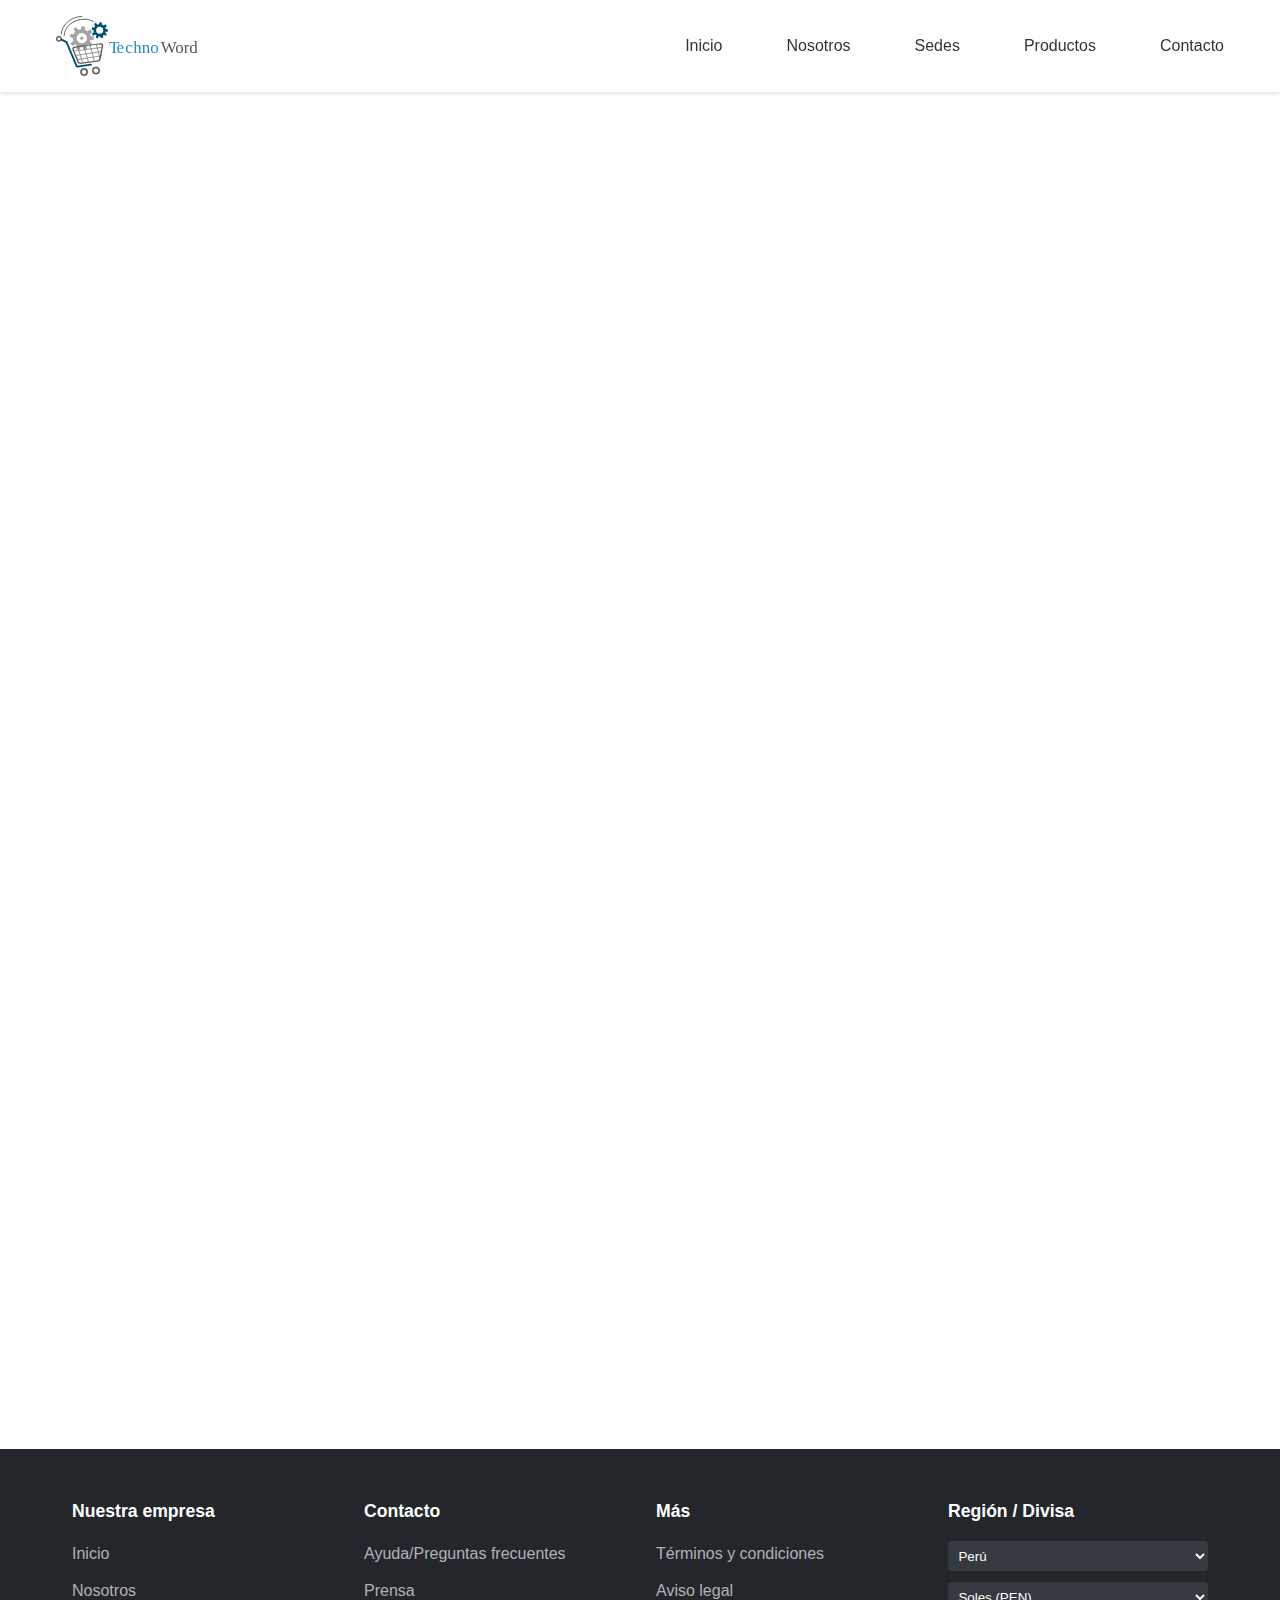
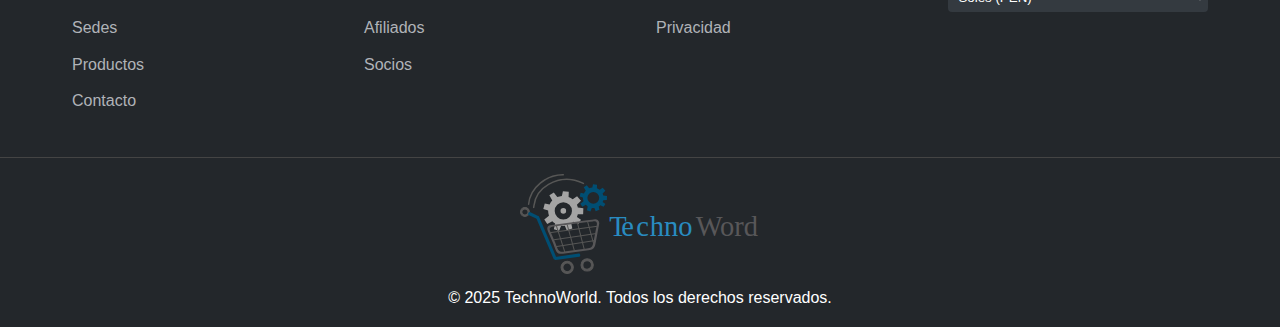
<file: index.html>
<!DOCTYPE html>
<html lang="es">
<head>
    <meta charset="UTF-8">
    <meta name="viewport" content="width=device-width, initial-scale=1.0">
    <title>TechnoWorld - Tu mejor opción en tecnología</title>
    <link rel="icon" type="image/svg+xml" href="images/logo2.svg">
    <link rel="stylesheet" href="css/styles.css">
    <link rel="stylesheet" href="https://cdnjs.cloudflare.com/ajax/libs/font-awesome/6.0.0/css/all.min.css">
</head>
<body>
    <header class="header">
        <nav class="nav-container">
            <div class="logo">
                <img src="images/logo.svg" alt="TechnoWorld Logo">
            </div>
            <input type="checkbox" id="nav-toggle" class="nav-toggle" />
            <label for="nav-toggle" class="nav-toggle-label">
                <span></span>
                <span></span>
                <span></span>
            </label>
            <div class="nav-menu">
                <a href="index.html">Inicio</a>
                <a href="nosotros.html">Nosotros</a>
                <a href="sedes.html">Sedes</a>
                <a href="productos.html">Productos</a>
                <a href="contacto.html">Contacto</a>
            </div>
        </nav>
    </header>

    <main class="main-container">
        <section class="section">
            <div class="carousel anim-fadein">
                <img src="images/carousel1.jpg" alt="Productos tecnológicos">
            </div>
            
            <h1 class="section-title anim-fadein-delay">TechnoWorld – Tu mejor opción en tecnología y accesorios informáticos</h1>
            
            <p class="anim-fadein-delay2" style="text-align: center; max-width: 800px; margin: 0 auto;">
                En TechnoWorld nos especializamos en ofrecer los mejores productos informáticos del mercado, 
                brindando calidad, garantía y los precios más competitivos para empresas y hogares.
            </p>
        </section>

        <section class="section">
            <h2 class="section-title anim-fadein">Productos Destacados</h2>
            <div class="products-grid">
                <div class="product-card anim-zoomIn">
                    <div class="product-img-hover">
                    <div class="discount-badge">-20%</div>
                        <img src="images/laptop.jpg" alt="Laptop" class="img-normal">
                        <img src="images/laptop-hover.jpg" alt="Laptop Hover" class="img-hover">
                    </div>
                    <div class="product-info">
                        <h3 class="product-title">Laptop Pro X1</h3>
                        <p>Potente laptop para profesionales</p>
                        <p class="product-price"><span class="old-price">S/. 3,999.00</span> <span class="final-price">S/. 3,199.20</span></p>
                    </div>
                </div>
                <div class="product-card anim-zoomIn anim-delay-1">
                    <div class="product-img-hover">
                        <img src="images/mouse.jpg" alt="Mouse" class="img-normal">
                        <img src="images/mouse-hover.jpg" alt="Mouse Hover" class="img-hover">
                    </div>
                    <div class="product-info">
                        <h3 class="product-title">Mouse Gaming RGB</h3>
                        <p>Mouse gaming de alta precisión</p>
                        <p class="product-price"><span class="final-price">S/. 199.00</span></p>
                    </div>
                </div>
                <div class="product-card anim-zoomIn anim-delay-2">
                    <div class="product-img-hover">
                    <div class="discount-badge">-10%</div>
                        <img src="images/keyboard.jpg" alt="Teclado" class="img-normal">
                        <img src="images/keyboard-hover.jpg" alt="Teclado Hover" class="img-hover">
                    </div>
                    <div class="product-info">
                        <h3 class="product-title">Teclado Mecánico</h3>
                        <p>Teclado mecánico RGB</p>
                        <p class="product-price"><span class="old-price">S/. 299.00</span> <span class="final-price">S/. 269.10</span></p>
                    </div>
                </div>
            </div>
        </section>
    </main>

    <footer class="footer-tw">
        <div class="footer-container">
            <div class="footer-col">
                <h4>Nuestra empresa</h4>
                <ul>
                    <li><a href="index.html">Inicio</a></li>
                    <li><a href="nosotros.html">Nosotros</a></li>
                    <li><a href="sedes.html">Sedes</a></li>
                    <li><a href="productos.html">Productos</a></li>
                    <li><a href="contacto.html">Contacto</a></li>
                </ul>
            </div>
            <div class="footer-col">
                <h4>Contacto</h4>
                <ul>
                    <li><a href="contacto.html">Ayuda/Preguntas frecuentes</a></li>
                    <li><a href="#">Prensa</a></li>
                    <li><a href="#">Afiliados</a></li>
                    <li><a href="#">Socios</a></li>
                </ul>
            </div>
            <div class="footer-col">
                <h4>Más</h4>
                <ul>
                    <li><a href="#">Términos y condiciones</a></li>
                    <li><a href="#">Aviso legal</a></li>
                    <li><a href="#">Privacidad</a></li>
                </ul>
            </div>
            <div class="footer-col region">
                <h4>Región / Divisa</h4>
                <select>
                    <option>Perú</option>
                    <option>Chile</option>
                    <option>Argentina</option>
                </select>
                <select>
                    <option>Soles (PEN)</option>
                    <option>Dólar (USD)</option>
                    <option>Euro (EUR)</option>
                </select>
            </div>
        </div>
        <div class="footer-bottom">
            <div class="footer-social">
                <a href="#"><img src="images/logo.svg" alt="TechnoWorld" style="height:100px;vertical-align:middle;"></a>
            </div>
            <p>© 2025 TechnoWorld. Todos los derechos reservados.</p>
        </div>
    </footer>
</body>
</html>
</file>
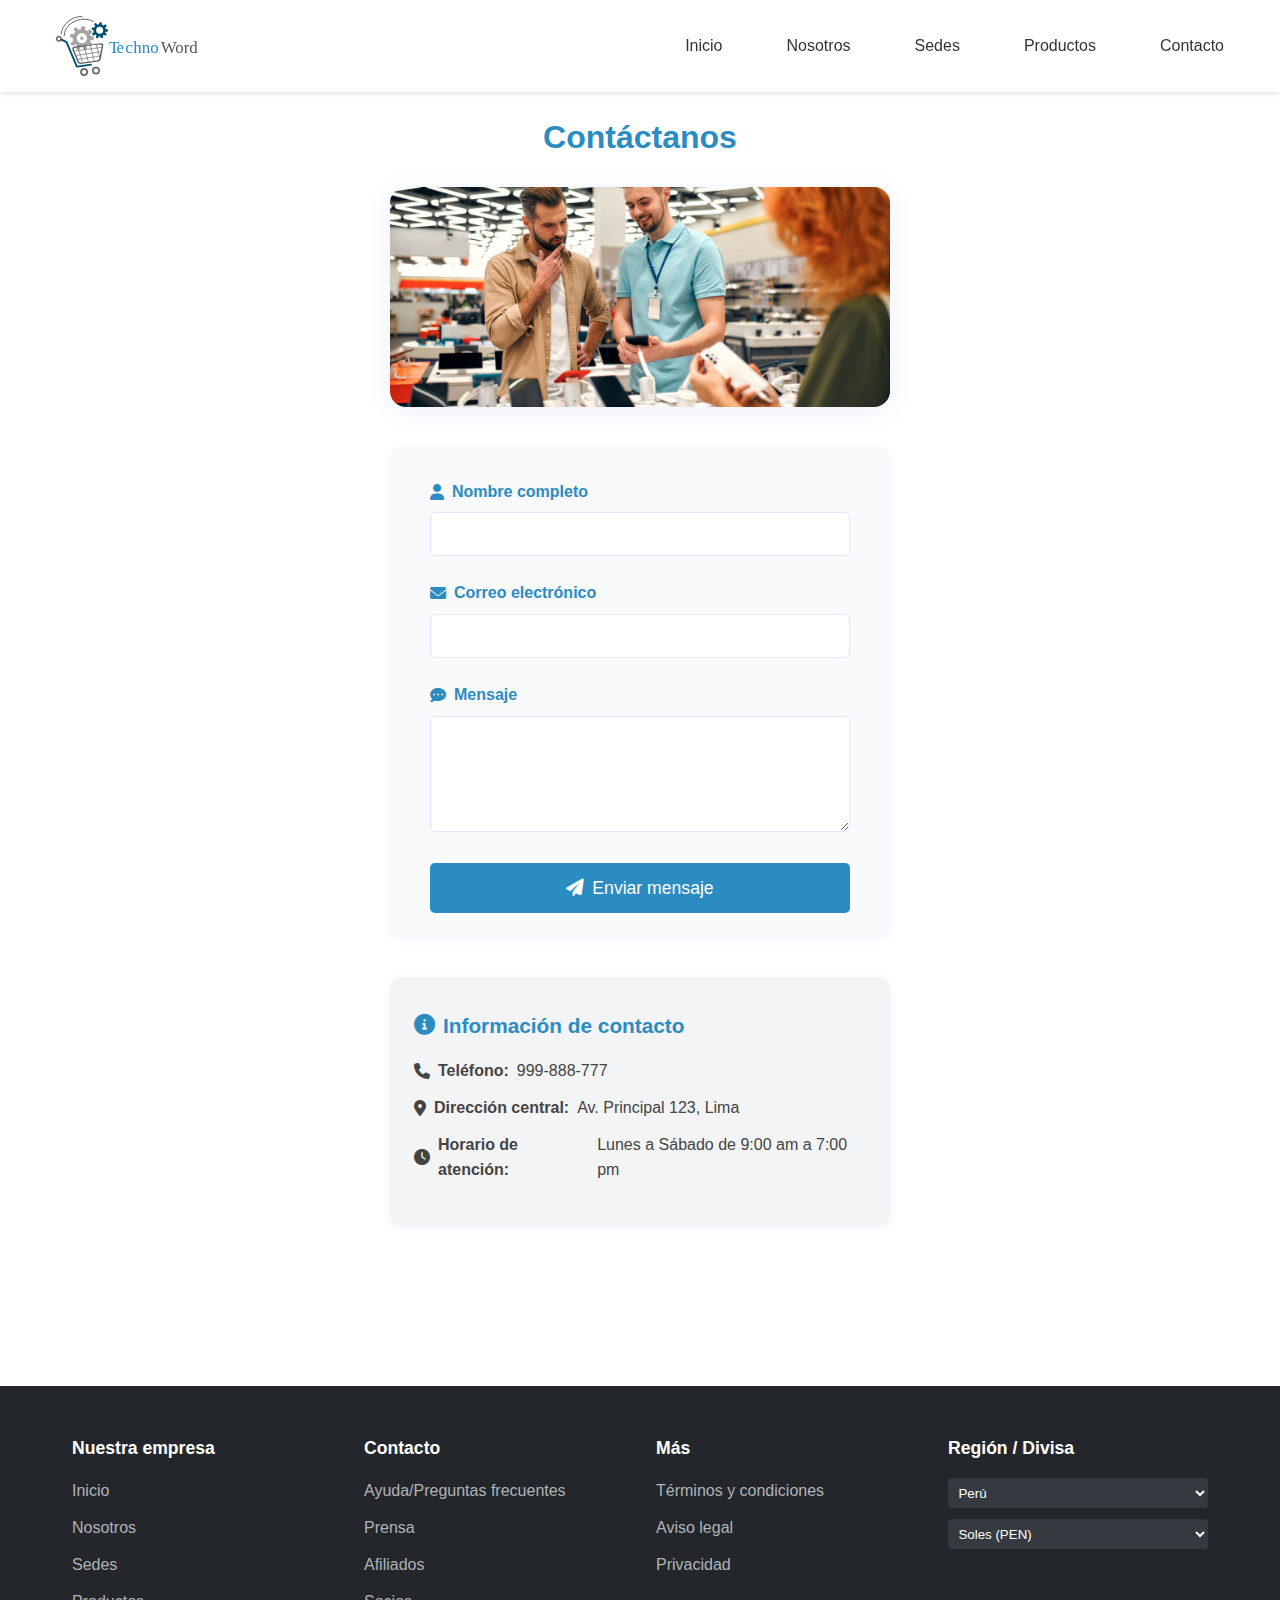
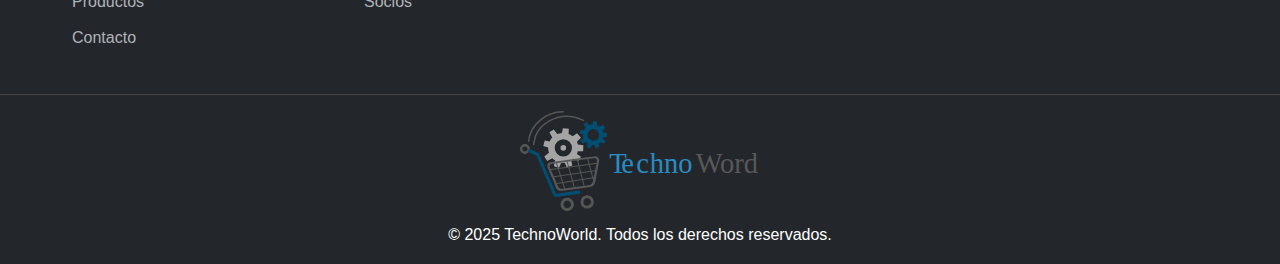
<file: contacto.html>
<!DOCTYPE html>
<html lang="es">
<head>
    <meta charset="UTF-8">
    <meta name="viewport" content="width=device-width, initial-scale=1.0">
    <title>Contacto - TechnoWorld</title>
    <link rel="icon" type="image/svg+xml" href="images/logo2.svg">
    <link rel="stylesheet" href="css/styles.css">
    <link rel="stylesheet" href="https://cdnjs.cloudflare.com/ajax/libs/font-awesome/6.0.0/css/all.min.css">
</head>
<body>
    <header class="header">
        <nav class="nav-container">
            <div class="logo">
                <img src="images/logo.svg" alt="TechnoWorld Logo">
            </div>
            <input type="checkbox" id="nav-toggle" class="nav-toggle" />
            <label for="nav-toggle" class="nav-toggle-label">
                <span></span>
                <span></span>
                <span></span>
            </label>
            <div class="nav-menu">
                <a href="index.html">Inicio</a>
                <a href="nosotros.html">Nosotros</a>
                <a href="sedes.html">Sedes</a>
                <a href="productos.html">Productos</a>
                <a href="contacto.html">Contacto</a>
            </div>
        </nav>
    </header>

    <main class="main-container">
        <section class="section">
            <h1 class="section-title">Contáctanos</h1>
            <div class="contact-img-wrap">
                <img src="images/contact.jpg" alt="Atención al cliente">
            </div>
            <div class="contact-form mejorada">
                <form action="#" method="POST">
                    <div class="form-group">
                        <label for="nombre"><i class="fas fa-user"></i> Nombre completo</label>
                        <input type="text" id="nombre" name="nombre" required>
                    </div>
                    <div class="form-group">
                        <label for="email"><i class="fas fa-envelope"></i> Correo electrónico</label>
                        <input type="email" id="email" name="email" required>
                    </div>
                    <div class="form-group">
                        <label for="mensaje"><i class="fas fa-comment-dots"></i> Mensaje</label>
                        <textarea id="mensaje" name="mensaje" rows="5" required></textarea>
                    </div>
                    <button type="submit" class="btn"><i class="fas fa-paper-plane"></i> Enviar mensaje</button>
                </form>
            </div>
            <div class="contact-info-box">
                <h2><i class="fas fa-info-circle"></i> Información de contacto</h2>
                <p><i class="fas fa-phone"></i> <strong>Teléfono:</strong> 999-888-777</p>
                <p><i class="fas fa-map-marker-alt"></i> <strong>Dirección central:</strong> Av. Principal 123, Lima</p>
                <p><i class="fas fa-clock"></i> <strong>Horario de atención:</strong> Lunes a Sábado de 9:00 am a 7:00 pm</p>
            </div>
        </section>
    </main>

    <footer class="footer-tw">
        <div class="footer-container">
            <div class="footer-col">
                <h4>Nuestra empresa</h4>
                <ul>
                    <li><a href="index.html">Inicio</a></li>
                    <li><a href="nosotros.html">Nosotros</a></li>
                    <li><a href="sedes.html">Sedes</a></li>
                    <li><a href="productos.html">Productos</a></li>
                    <li><a href="contacto.html">Contacto</a></li>
                </ul>
            </div>
            <div class="footer-col">
                <h4>Contacto</h4>
                <ul>
                    <li><a href="contacto.html">Ayuda/Preguntas frecuentes</a></li>
                    <li><a href="#">Prensa</a></li>
                    <li><a href="#">Afiliados</a></li>
                    <li><a href="#">Socios</a></li>
                </ul>
            </div>
            <div class="footer-col">
                <h4>Más</h4>
                <ul>
                    <li><a href="#">Términos y condiciones</a></li>
                    <li><a href="#">Aviso legal</a></li>
                    <li><a href="#">Privacidad</a></li>
                </ul>
            </div>
            <div class="footer-col region">
                <h4>Región / Divisa</h4>
                <select>
                    <option>Perú</option>
                    <option>Chile</option>
                    <option>Argentina</option>
                </select>
                <select>
                    <option>Soles (PEN)</option>
                    <option>Dólar (USD)</option>
                    <option>Euro (EUR)</option>
                </select>
            </div>
        </div>
        <div class="footer-bottom">
            <div class="footer-social">
                <a href="#"><img src="images/logo.svg" alt="TechnoWorld" style="height:100px;vertical-align:middle;"></a>
            </div>
            <p>© 2025 TechnoWorld. Todos los derechos reservados.</p>
        </div>
    </footer>
</body>
</html>
</file>
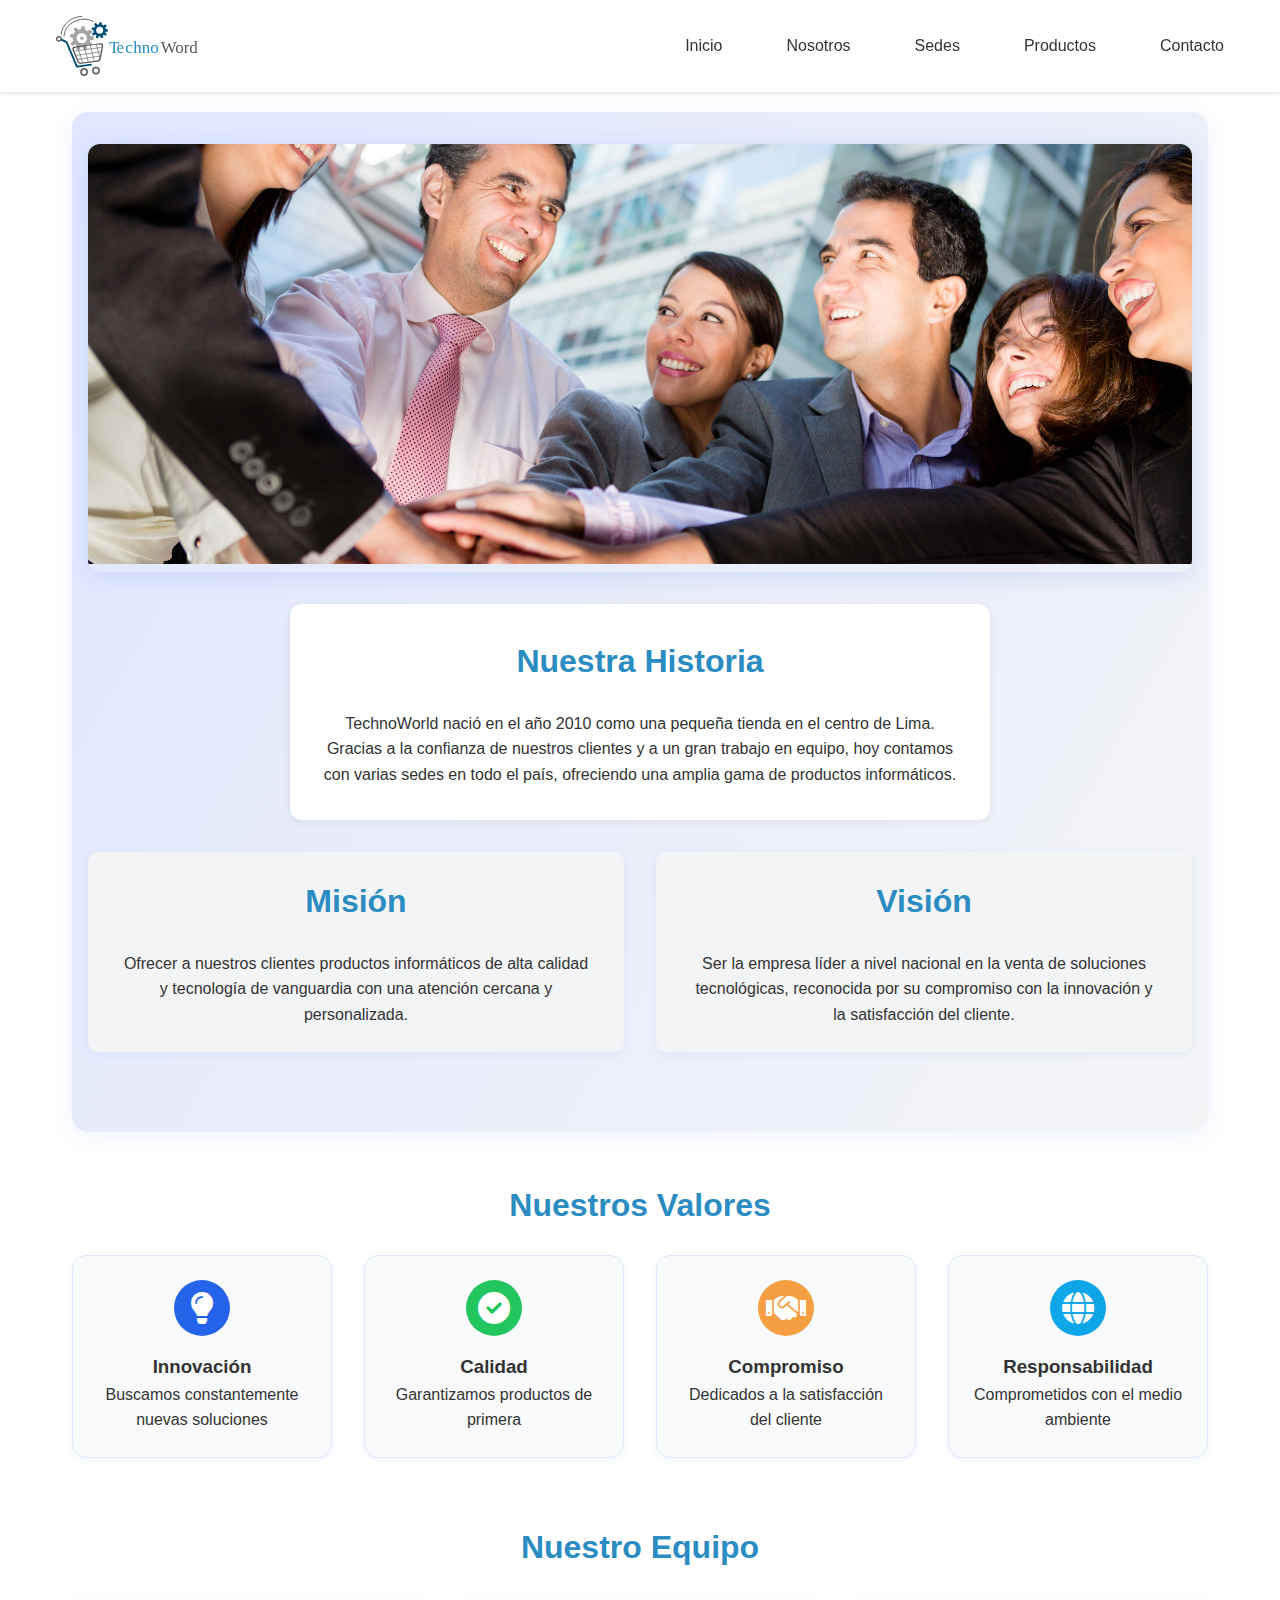
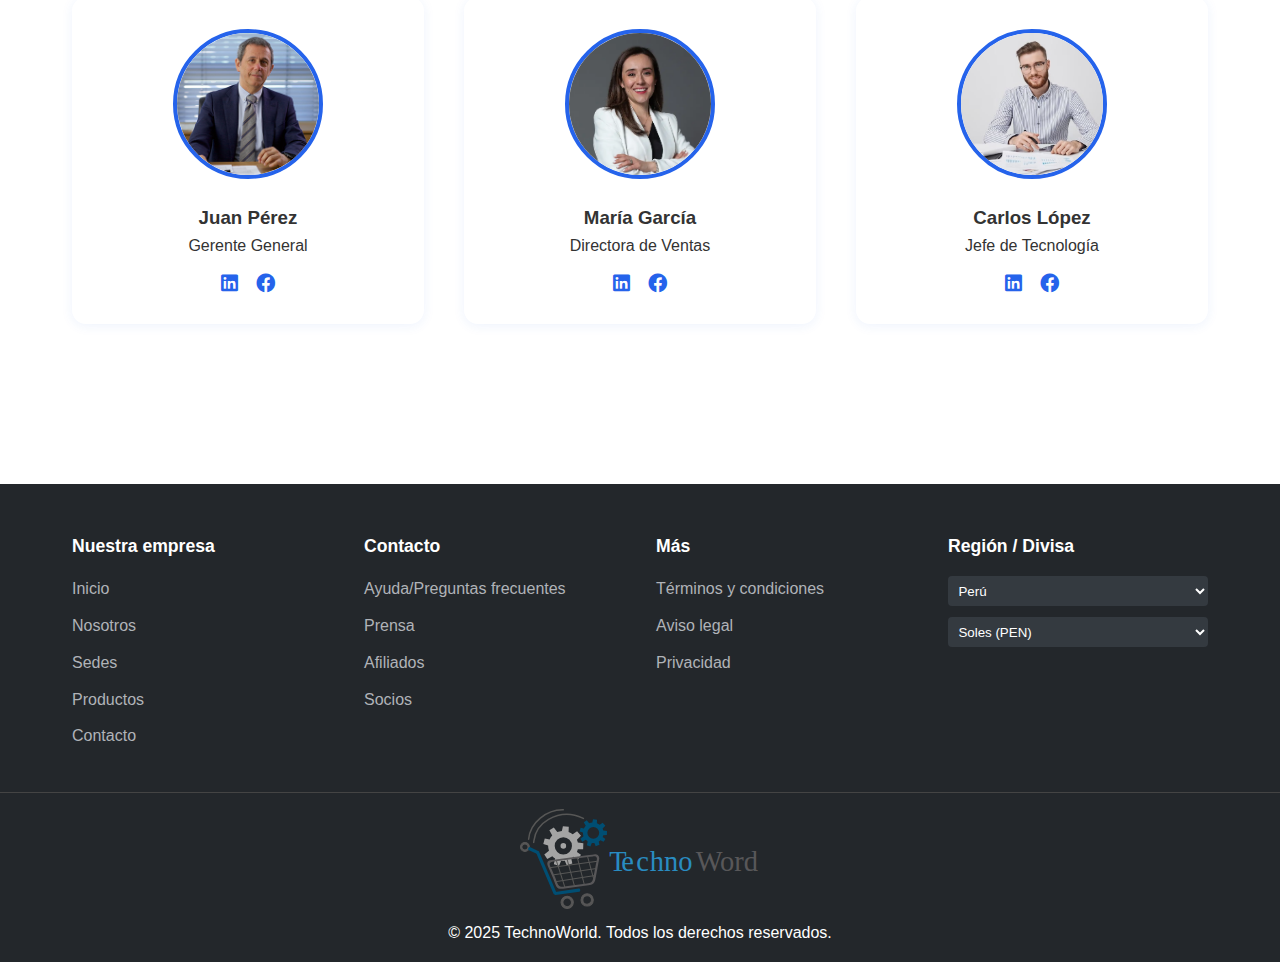
<file: nosotros.html>
<!DOCTYPE html>
<html lang="es">
<head>
    <meta charset="UTF-8">
    <meta name="viewport" content="width=device-width, initial-scale=1.0">
    <title>Nosotros - TechnoWorld</title>
    <link rel="icon" type="image/svg+xml" href="images/logo2.svg">
    <link rel="stylesheet" href="css/styles.css">
    <link rel="stylesheet" href="https://cdnjs.cloudflare.com/ajax/libs/font-awesome/6.0.0/css/all.min.css">
</head>
<body>
    <header class="header">
        <nav class="nav-container">
            <div class="logo">
                <img src="images/logo.svg" alt="TechnoWorld Logo">
            </div>
            <input type="checkbox" id="nav-toggle" class="nav-toggle" />
            <label for="nav-toggle" class="nav-toggle-label">
                <span></span>
                <span></span>
                <span></span>
            </label>
            <div class="nav-menu">
                <a href="index.html">Inicio</a>
                <a href="nosotros.html">Nosotros</a>
                <a href="sedes.html">Sedes</a>
                <a href="productos.html">Productos</a>
                <a href="contacto.html">Contacto</a>
            </div>
        </nav>
    </header>

    <main class="main-container">
        <section class="section section-carrusel">
            <div class="carousel carousel-shadow">
                <img src="images/team.jpg" alt="Equipo TechnoWorld">
            </div>
            <div class="historia-box">
                <h2 class="section-title">Nuestra Historia</h2>
                <p>
                    TechnoWorld nació en el año 2010 como una pequeña tienda en el centro de Lima. 
                    Gracias a la confianza de nuestros clientes y a un gran trabajo en equipo, 
                    hoy contamos con varias sedes en todo el país, ofreciendo una amplia gama de productos informáticos.
                </p>
            </div>
            <div class="mision-vision-grid">
                <div class="mision-vision-card">
                    <h2 class="section-title">Misión</h2>
                    <p>
                        Ofrecer a nuestros clientes productos informáticos de alta calidad y tecnología de vanguardia 
                        con una atención cercana y personalizada.
                    </p>
                </div>
                <div class="mision-vision-card">
                    <h2 class="section-title">Visión</h2>
                    <p>
                        Ser la empresa líder a nivel nacional en la venta de soluciones tecnológicas, 
                        reconocida por su compromiso con la innovación y la satisfacción del cliente.
                    </p>
                </div>
            </div>
        </section>

        <section class="section">
            <h2 class="section-title">Nuestros Valores</h2>
            <div class="valores-grid">
                <div class="valor-card mejorado">
                    <div class="valor-icon icon-bg1"><i class="fas fa-lightbulb"></i></div>
                    <img class="valor-img" src="images/innovacion.jpg" alt="Innovación">
                    <h3>Innovación</h3>
                    <p>Buscamos constantemente nuevas soluciones</p>
                </div>
                <div class="valor-card mejorado">
                    <div class="valor-icon icon-bg2"><i class="fas fa-check-circle"></i></div>
                    <img class="valor-img" src="images/calidad.jpg" alt="Calidad">
                    <h3>Calidad</h3>
                    <p>Garantizamos productos de primera</p>
                </div>
                <div class="valor-card mejorado">
                    <div class="valor-icon icon-bg3"><i class="fas fa-handshake"></i></div>
                    <img class="valor-img" src="images/compromiso.jpg" alt="Compromiso">
                    <h3>Compromiso</h3>
                    <p>Dedicados a la satisfacción del cliente</p>
                </div>
                <div class="valor-card mejorado">
                    <div class="valor-icon icon-bg4"><i class="fas fa-globe"></i></div>
                    <img class="valor-img" src="images/responsabilidad.jpg" alt="Responsabilidad">
                    <h3>Responsabilidad</h3>
                    <p>Comprometidos con el medio ambiente</p>
                </div>
            </div>
        </section>

        <section class="section">
            <h2 class="section-title">Nuestro Equipo</h2>
            <div class="team-grid mejorado">
                <div class="team-member team-card">
                    <img src="images/team1.jpg" alt="Juan Pérez">
                    <h3>Juan Pérez</h3>
                    <p>Gerente General</p>
                    <div class="team-social">
                        <a href="#"><i class="fab fa-linkedin"></i></a>
                        <a href="#"><i class="fab fa-facebook"></i></a>
                    </div>
                </div>
                <div class="team-member team-card">
                    <img src="images/team2.jpg" alt="María García">
                    <h3>María García</h3>
                    <p>Directora de Ventas</p>
                    <div class="team-social">
                        <a href="#"><i class="fab fa-linkedin"></i></a>
                        <a href="#"><i class="fab fa-facebook"></i></a>
                    </div>
                </div>
                <div class="team-member team-card">
                    <img src="images/team3.jpg" alt="Carlos López">
                    <h3>Carlos López</h3>
                    <p>Jefe de Tecnología</p>
                    <div class="team-social">
                        <a href="#"><i class="fab fa-linkedin"></i></a>
                        <a href="#"><i class="fab fa-facebook"></i></a>
                    </div>
                </div>
            </div>
        </section>
    </main>

    <footer class="footer-tw">
        <div class="footer-container">
            <div class="footer-col">
                <h4>Nuestra empresa</h4>
                <ul>
                    <li><a href="index.html">Inicio</a></li>
                    <li><a href="nosotros.html">Nosotros</a></li>
                    <li><a href="sedes.html">Sedes</a></li>
                    <li><a href="productos.html">Productos</a></li>
                    <li><a href="contacto.html">Contacto</a></li>
                </ul>
            </div>
            <div class="footer-col">
                <h4>Contacto</h4>
                <ul>
                    <li><a href="contacto.html">Ayuda/Preguntas frecuentes</a></li>
                    <li><a href="#">Prensa</a></li>
                    <li><a href="#">Afiliados</a></li>
                    <li><a href="#">Socios</a></li>
                </ul>
            </div>
            <div class="footer-col">
                <h4>Más</h4>
                <ul>
                    <li><a href="#">Términos y condiciones</a></li>
                    <li><a href="#">Aviso legal</a></li>
                    <li><a href="#">Privacidad</a></li>
                </ul>
            </div>
            <div class="footer-col region">
                <h4>Región / Divisa</h4>
                <select>
                    <option>Perú</option>
                    <option>Chile</option>
                    <option>Argentina</option>
                </select>
                <select>
                    <option>Soles (PEN)</option>
                    <option>Dólar (USD)</option>
                    <option>Euro (EUR)</option>
                </select>
            </div>
        </div>
        <div class="footer-bottom">
            <div class="footer-social">
                <a href="#"><img src="images/logo.svg" alt="TechnoWorld" style="height:100px;vertical-align:middle;"></a>
            </div>
            <p>© 2025 TechnoWorld. Todos los derechos reservados.</p>
        </div>
    </footer>
</body>
</html>
</file>
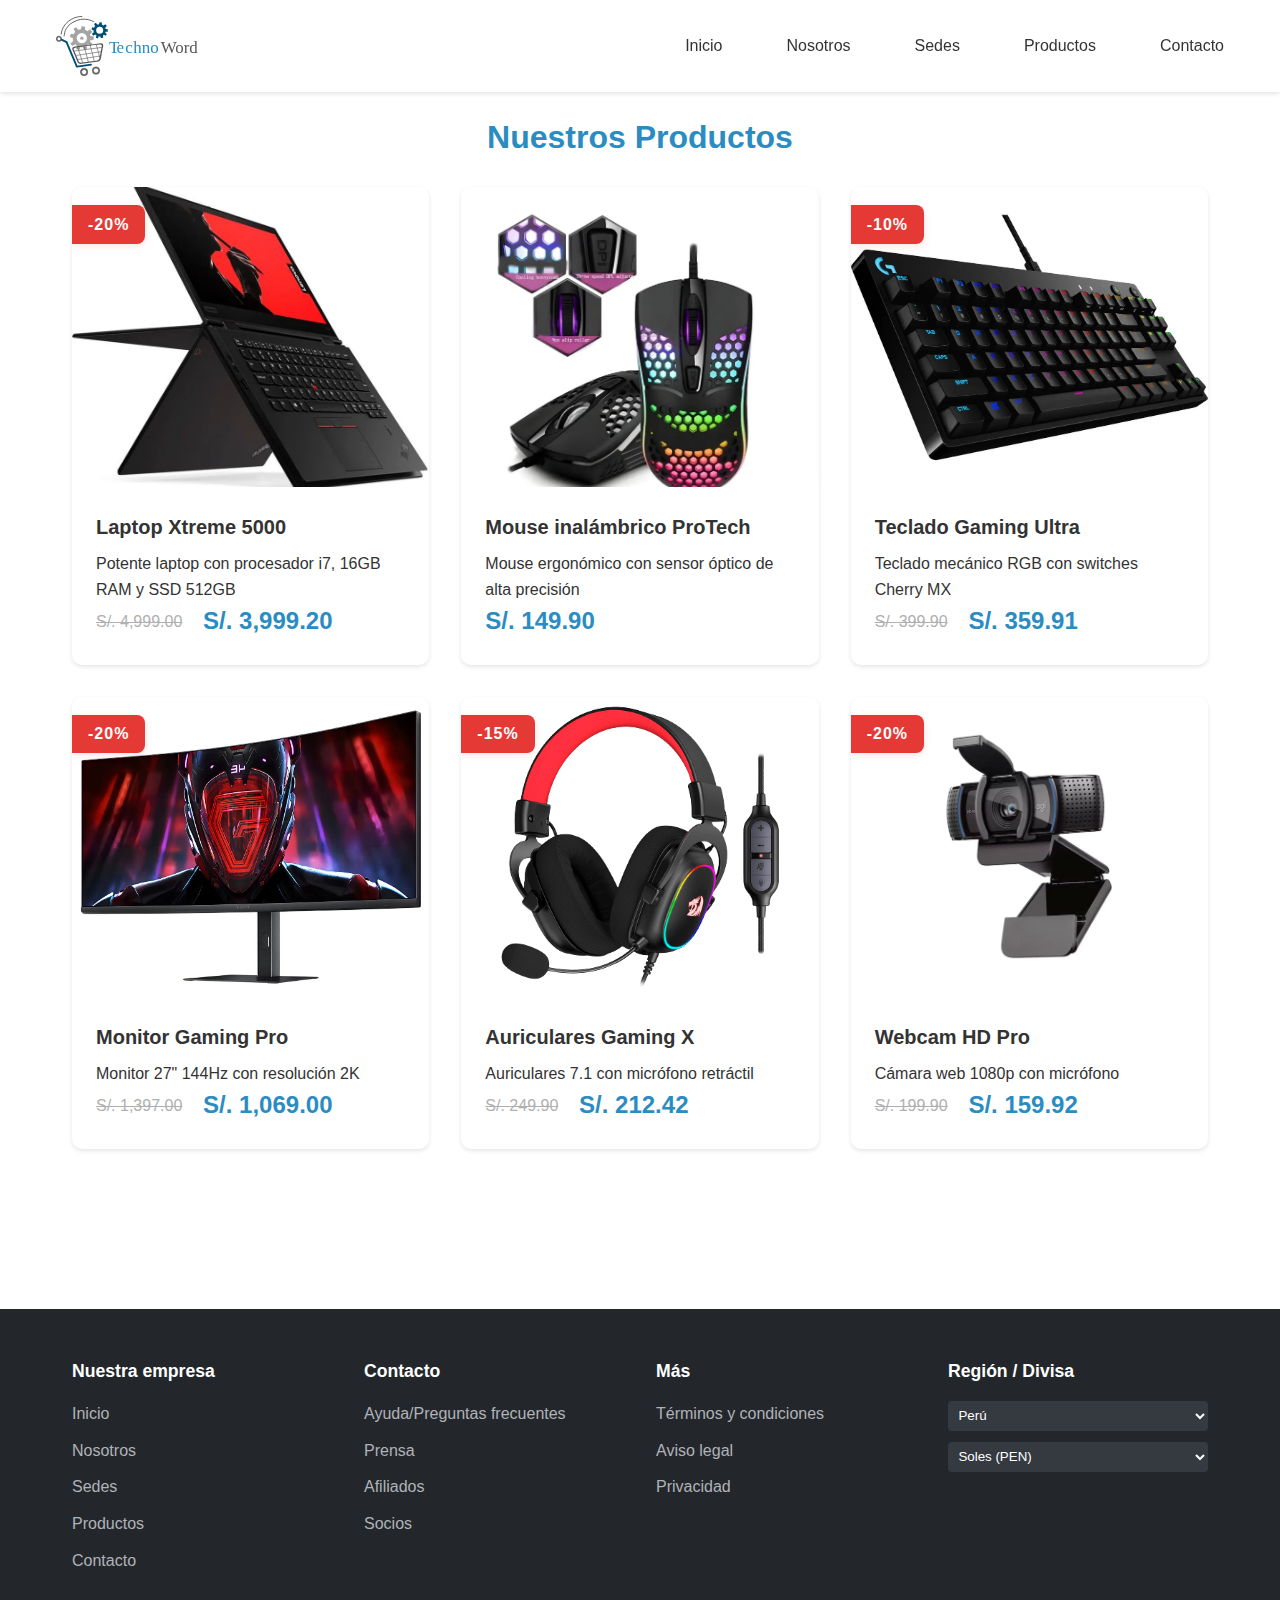
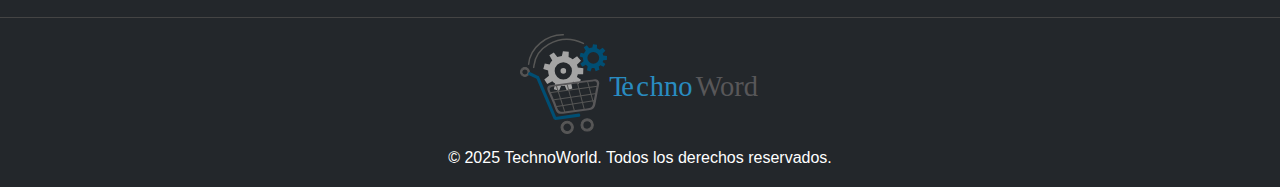
<file: productos.html>
<!DOCTYPE html>
<html lang="es">
<head>
    <meta charset="UTF-8">
    <meta name="viewport" content="width=device-width, initial-scale=1.0">
    <title>Productos - TechnoWorld</title>
    <link rel="icon" type="image/svg+xml" href="images/logo2.svg">
    <link rel="stylesheet" href="css/styles.css">
    <link rel="stylesheet" href="https://cdnjs.cloudflare.com/ajax/libs/font-awesome/6.0.0/css/all.min.css">
</head>
<body>
    <header class="header">
        <nav class="nav-container">
            <div class="logo">
                <img src="images/logo.svg" alt="TechnoWorld Logo">
            </div>
            <input type="checkbox" id="nav-toggle" class="nav-toggle" />
            <label for="nav-toggle" class="nav-toggle-label">
                <span></span>
                <span></span>
                <span></span>
            </label>
            <div class="nav-menu">
                <a href="index.html">Inicio</a>
                <a href="nosotros.html">Nosotros</a>
                <a href="sedes.html">Sedes</a>
                <a href="productos.html">Productos</a>
                <a href="contacto.html">Contacto</a>
            </div>
        </nav>
    </header>

    <main class="main-container">
        <section class="section">
            <h1 class="section-title">Nuestros Productos</h1>
            
            <div class="products-grid">
                <div class="product-card">
                    <div class="product-img-hover">
                        <div class="discount-badge">-20%</div>
                        <img src="images/laptop.jpg" alt="Laptop Xtreme 5000" class="img-normal">
                        <img src="images/laptop-hover.jpg" alt="Laptop Hover" class="img-hover">
                    </div>
                    <div class="product-info">
                        <h3 class="product-title">Laptop Xtreme 5000</h3>
                        <p>Potente laptop con procesador i7, 16GB RAM y SSD 512GB</p>
                        <p class="product-price"><span class="old-price">S/. 4,999.00</span> <span class="final-price">S/. 3,999.20</span></p>
                    </div>
                </div>

                <div class="product-card">
                    <div class="product-img-hover">
                        <img src="images/mouse.jpg" alt="Mouse inalámbrico ProTech" class="img-normal">
                        <img src="images/mouse-hover.jpg" alt="Mouse Hover" class="img-hover">
                    </div>
                    <div class="product-info">
                        <h3 class="product-title">Mouse inalámbrico ProTech</h3>
                        <p>Mouse ergonómico con sensor óptico de alta precisión</p>
                        <p class="product-price"><span class="final-price">S/. 149.90</span></p>
                    </div>
                </div>

                <div class="product-card">
                    <div class="product-img-hover">
                        <div class="discount-badge">-10%</div>
                        <img src="images/keyboard.jpg" alt="Teclado Gaming Ultra" class="img-normal">
                        <img src="images/keyboard-hover.jpg" alt="Teclado Hover" class="img-hover">
                    </div>
                    <div class="product-info">
                        <h3 class="product-title">Teclado Gaming Ultra</h3>
                        <p>Teclado mecánico RGB con switches Cherry MX</p>
                        <p class="product-price"><span class="old-price">S/. 399.90</span> <span class="final-price">S/. 359.91</span></p>
                    </div>
                </div>

                <div class="product-card">
                    <div class="product-img-hover">
                        <div class="discount-badge">-20%</div>
                        <img src="images/monitor.jpg" alt="Monitor Gaming Pro" class="img-normal">
                        <img src="images/monitor-hover.jpg" alt="Monitor Hover" class="img-hover">
                    </div>
                    <div class="product-info">
                        <h3 class="product-title">Monitor Gaming Pro</h3>
                        <p>Monitor 27" 144Hz con resolución 2K</p>
                        <p class="product-price"><span class="old-price">S/. 1,397.00</span> <span class="final-price">S/. 1,069.00</span></p>
                    </div>
                </div>

                <div class="product-card">
                    <div class="product-img-hover">
                        <div class="discount-badge">-15%</div>
                        <img src="images/headset.jpg" alt="Auriculares Gaming X" class="img-normal">
                        <img src="images/headset-hover.jpg" alt="Headset Hover" class="img-hover">
                    </div>
                    <div class="product-info">
                        <h3 class="product-title">Auriculares Gaming X</h3>
                        <p>Auriculares 7.1 con micrófono retráctil</p>
                        <p class="product-price"><span class="old-price">S/. 249.90</span> <span class="final-price">S/. 212.42</span></p>
                    </div>
                </div>

                <div class="product-card">
                    <div class="product-img-hover">
                        <div class="discount-badge">-20%</div>
                        <img src="images/webcam.jpg" alt="Webcam HD Pro" class="img-normal">
                        <img src="images/webcam-hover.jpg" alt="Webcam Hover" class="img-hover">
                    </div>
                    <div class="product-info">
                        <h3 class="product-title">Webcam HD Pro</h3>
                        <p>Cámara web 1080p con micrófono</p>
                        <p class="product-price"><span class="old-price">S/. 199.90</span> <span class="final-price">S/. 159.92</span></p>
                    </div>
                </div>
            </div>
        </section>
    </main>

    <footer class="footer-tw">
        <div class="footer-container">
            <div class="footer-col">
                <h4>Nuestra empresa</h4>
                <ul>
                    <li><a href="index.html">Inicio</a></li>
                    <li><a href="nosotros.html">Nosotros</a></li>
                    <li><a href="sedes.html">Sedes</a></li>
                    <li><a href="productos.html">Productos</a></li>
                    <li><a href="contacto.html">Contacto</a></li>
                </ul>
            </div>
            <div class="footer-col">
                <h4>Contacto</h4>
                <ul>
                    <li><a href="contacto.html">Ayuda/Preguntas frecuentes</a></li>
                    <li><a href="#">Prensa</a></li>
                    <li><a href="#">Afiliados</a></li>
                    <li><a href="#">Socios</a></li>
                </ul>
            </div>
            <div class="footer-col">
                <h4>Más</h4>
                <ul>
                    <li><a href="#">Términos y condiciones</a></li>
                    <li><a href="#">Aviso legal</a></li>
                    <li><a href="#">Privacidad</a></li>
                </ul>
            </div>
            <div class="footer-col region">
                <h4>Región / Divisa</h4>
                <select>
                    <option>Perú</option>
                    <option>Chile</option>
                    <option>Argentina</option>
                </select>
                <select>
                    <option>Soles (PEN)</option>
                    <option>Dólar (USD)</option>
                    <option>Euro (EUR)</option>
                </select>
            </div>
        </div>
        <div class="footer-bottom">
            <div class="footer-social">
                <a href="#"><img src="images/logo.svg" alt="TechnoWorld" style="height:100px;vertical-align:middle;"></a>
            </div>
            <p>© 2025 TechnoWorld. Todos los derechos reservados.</p>
        </div>
    </footer>
</body>
</html>
</file>
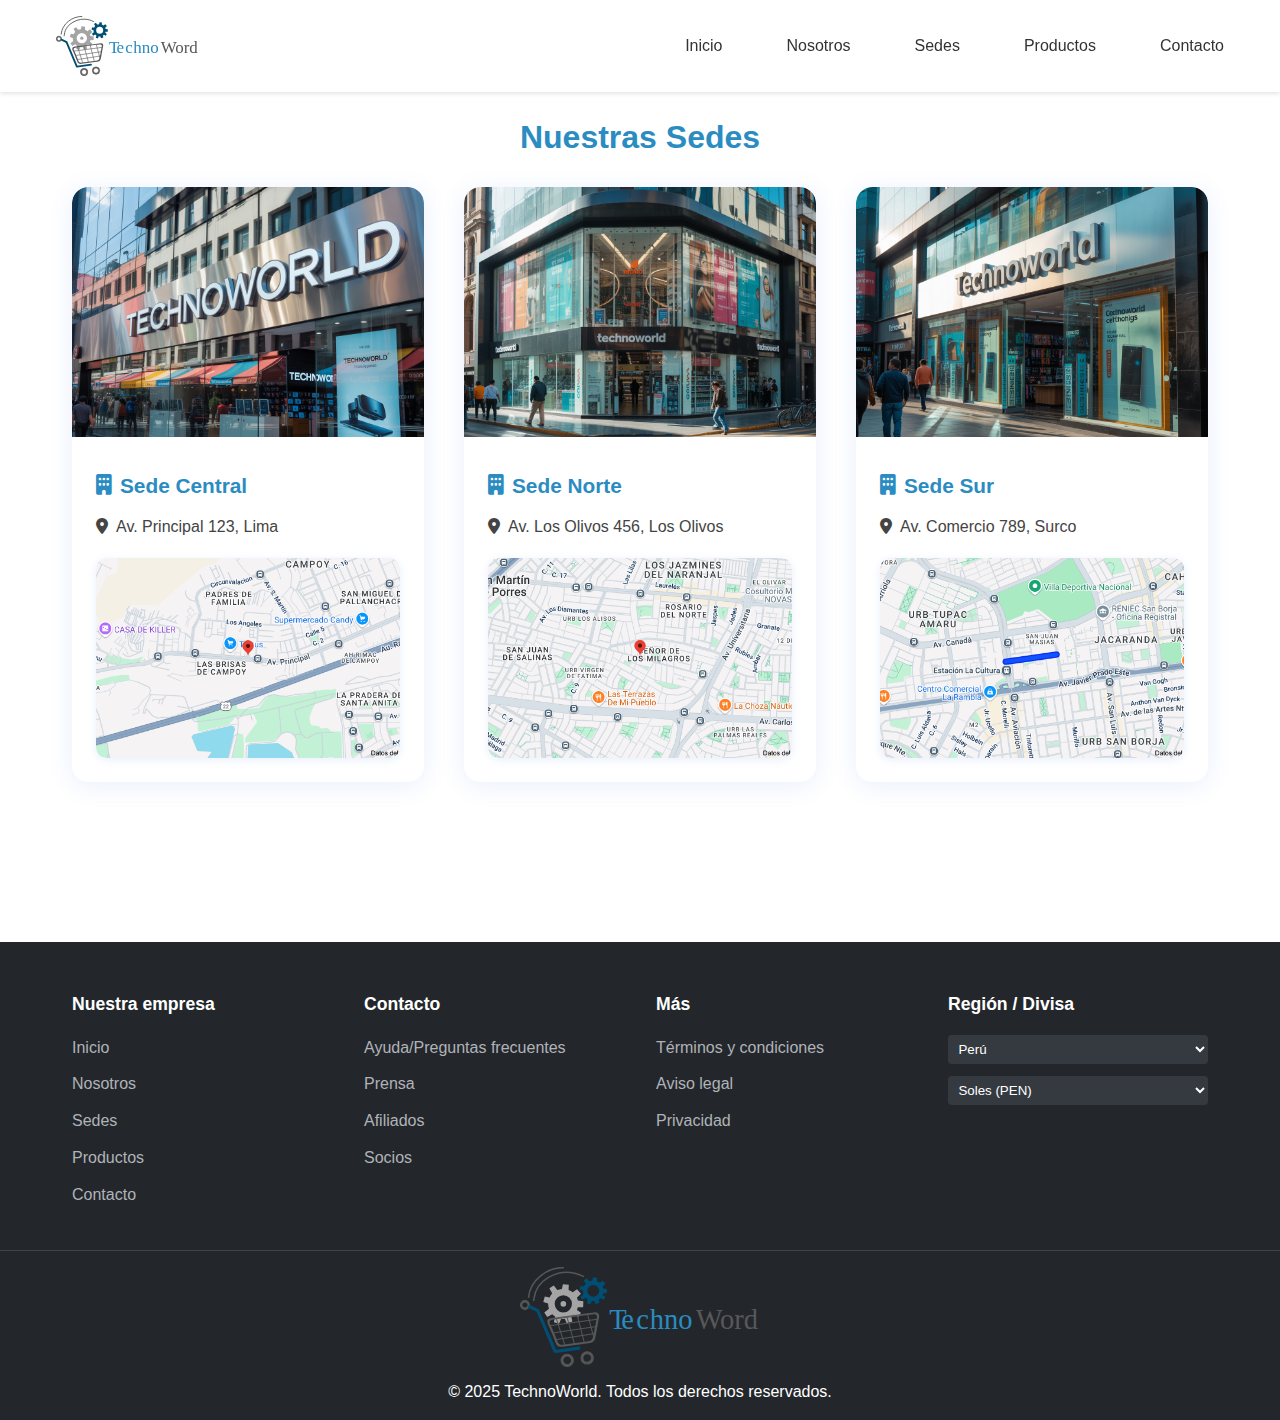
<file: sedes.html>
<!DOCTYPE html>
<html lang="es">
<head>
    <meta charset="UTF-8">
    <meta name="viewport" content="width=device-width, initial-scale=1.0">
    <title>Sedes - TechnoWorld</title>
    <link rel="icon" type="image/svg+xml" href="images/logo2.svg">
    <link rel="stylesheet" href="css/styles.css">
    <link rel="stylesheet" href="https://cdnjs.cloudflare.com/ajax/libs/font-awesome/6.0.0/css/all.min.css">
</head>
<body>
    <header class="header">
        <nav class="nav-container">
            <div class="logo">
                <img src="images/logo.svg" alt="TechnoWorld Logo">
            </div>
            <input type="checkbox" id="nav-toggle" class="nav-toggle" />
            <label for="nav-toggle" class="nav-toggle-label">
                <span></span>
                <span></span>
                <span></span>
            </label>
            <div class="nav-menu">
                <a href="index.html">Inicio</a>
                <a href="nosotros.html">Nosotros</a>
                <a href="sedes.html">Sedes</a>
                <a href="productos.html">Productos</a>
                <a href="contacto.html">Contacto</a>
            </div>
        </nav>
    </header>

    <main class="main-container">
        <section class="section">
            <h1 class="section-title">Nuestras Sedes</h1>
            <div class="sedes-grid mejorada">
                <div class="sede-card mejorada">
                    <div class="sede-img-wrap">
                        <img src="images/sede1.jpg" alt="Sede Central">
                    </div>
                    <div class="sede-info">
                        <h3><i class="fas fa-building"></i> Sede Central</h3>
                        <p><i class="fas fa-map-marker-alt"></i> Av. Principal 123, Lima</p>
                        <div class="sede-mapa-wrap">
                            <a href="https://www.google.com/maps?q=Av.+Principal+123,+Lima" target="_blank" rel="noopener">
                                <img src="images/map1.jpg" alt="Mapa Sede Central">
                            </a>
                        </div>
                    </div>
                </div>
                <div class="sede-card mejorada">
                    <div class="sede-img-wrap">
                        <img src="images/sede2.jpg" alt="Sede Norte">
                    </div>
                    <div class="sede-info">
                        <h3><i class="fas fa-building"></i> Sede Norte</h3>
                        <p><i class="fas fa-map-marker-alt"></i> Av. Los Olivos 456, Los Olivos</p>
                        <div class="sede-mapa-wrap">
                            <a href="https://www.google.com/maps?q=Av.+Los+Olivos+456,+Los+Olivos" target="_blank" rel="noopener">
                                <img src="images/map2.jpg" alt="Mapa Sede Norte">
                            </a>
                        </div>
                    </div>
                </div>
                <div class="sede-card mejorada">
                    <div class="sede-img-wrap">
                        <img src="images/sede3.jpg" alt="Sede Sur">
                    </div>
                    <div class="sede-info">
                        <h3><i class="fas fa-building"></i> Sede Sur</h3>
                        <p><i class="fas fa-map-marker-alt"></i> Av. Comercio 789, Surco</p>
                        <div class="sede-mapa-wrap">
                            <a href="https://www.google.com/maps?q=Av.+Comercio+789,+Surco" target="_blank" rel="noopener">
                                <img src="images/map3.jpg" alt="Mapa Sede Sur">
                            </a>
                        </div>
                    </div>
                </div>
            </div>
        </section>
    </main>

    <footer class="footer-tw">
        <div class="footer-container">
            <div class="footer-col">
                <h4>Nuestra empresa</h4>
                <ul>
                    <li><a href="index.html">Inicio</a></li>
                    <li><a href="nosotros.html">Nosotros</a></li>
                    <li><a href="sedes.html">Sedes</a></li>
                    <li><a href="productos.html">Productos</a></li>
                    <li><a href="contacto.html">Contacto</a></li>
                </ul>
            </div>
            <div class="footer-col">
                <h4>Contacto</h4>
                <ul>
                    <li><a href="contacto.html">Ayuda/Preguntas frecuentes</a></li>
                    <li><a href="#">Prensa</a></li>
                    <li><a href="#">Afiliados</a></li>
                    <li><a href="#">Socios</a></li>
                </ul>
            </div>
            <div class="footer-col">
                <h4>Más</h4>
                <ul>
                    <li><a href="#">Términos y condiciones</a></li>
                    <li><a href="#">Aviso legal</a></li>
                    <li><a href="#">Privacidad</a></li>
                </ul>
            </div>
            <div class="footer-col region">
                <h4>Región / Divisa</h4>
                <select>
                    <option>Perú</option>
                    <option>Chile</option>
                    <option>Argentina</option>
                </select>
                <select>
                    <option>Soles (PEN)</option>
                    <option>Dólar (USD)</option>
                    <option>Euro (EUR)</option>
                </select>
            </div>
        </div>
        <div class="footer-bottom">
            <div class="footer-social">
                <a href="#"><img src="images/logo.svg" alt="TechnoWorld" style="height:100px;vertical-align:middle;"></a>
            </div>
            <p>© 2025 TechnoWorld. Todos los derechos reservados.</p>
        </div>
    </footer>
</body>
</html>
</file>
<file: css/styles.css>
/* Estilos generales */
:root {
    --primary-color: #2b8cc2;
    --secondary-color: #1e40af;
    --text-color: #333;
    --light-bg: #f3f4f6;
}

* {
    margin: 0;
    padding: 0;
    box-sizing: border-box;
    font-family: 'Segoe UI', Arial, sans-serif;
}

body {
    line-height: 1.6;
    color: var(--text-color);
}

/* Header y navegación */
.header {
    background-color: white;
    box-shadow: 0 2px 4px rgba(0,0,0,0.1);
    position: fixed;
    width: 100%;
    top: 0;
    z-index: 1000;
}

.nav-container {
    max-width: 1200px;
    margin: 0 auto;
    padding: 1rem;
    display: flex;
    justify-content: space-between;
    align-items: center;
}

.logo {
    display: flex;
    align-items: center;
    font-size: 1.5rem;
    font-weight: bold;
    color: var(--primary-color);
}

.logo img {
    height: 60px;
    margin-right: 10px;
}

.nav-menu {
    display: flex;
    gap: 4rem;
}

.nav-menu a {
    text-decoration: none;
    color: var(--text-color);
    font-weight: 500;
    transition: color 0.3s;
}

.nav-menu a:hover {
    color: var(--primary-color);
}

/* --- NAVBAR RESPONSIVE --- */
.nav-toggle {
    display: none;
}
.nav-toggle-label {
    display: none;
    cursor: pointer;
    flex-direction: column;
    justify-content: center;
    height: 40px;
    width: 40px;
    margin-left: 1rem;
}
.nav-toggle-label span {
    display: block;
    height: 4px;
    width: 28px;
    background: var(--primary-color);
    margin: 5px 0;
    border-radius: 2px;
    transition: 0.3s;
}
@media (max-width: 900px) {
    .nav-menu {
        position: absolute;
        top: 100%;
        left: 0;
        right: 0;
        background: white;
        flex-direction: column;
        align-items: flex-start;
        gap: 0;
        padding: 1rem 2rem;
        display: none;
        box-shadow: 0 2px 8px rgba(0,0,0,0.08);
        z-index: 999;
    }
    .nav-menu a {
        padding: 1rem 0;
        width: 100%;
        border-bottom: 1px solid #eee;
    }
    .nav-toggle-label {
        display: flex;
    }
    .nav-toggle:checked ~ .nav-toggle-label span:nth-child(1) {
        transform: rotate(45deg) translate(5px, 5px);
    }
    .nav-toggle:checked ~ .nav-toggle-label span:nth-child(2) {
        opacity: 0;
    }
    .nav-toggle:checked ~ .nav-toggle-label span:nth-child(3) {
        transform: rotate(-45deg) translate(7px, -6px);
    }
    .nav-toggle:checked ~ .nav-menu {
        display: flex;
    }
    .nav-container {
        position: relative;
    }
}

/* Contenedor principal */
.main-container {
    max-width: 1200px;
    margin: 80px auto 0;
    padding: 2rem;
}

/* Carrusel */
.carousel {
    position: relative;
    overflow: hidden;
    border-radius: 10px;
    margin-bottom: 2rem;
}

.carousel img {
    width: 100%;
    height: 420px;
    object-fit: cover;
}

/* Secciones */
.section {
    margin-bottom: 4rem;
}

.section-title {
    font-size: 2rem;
    color: var(--primary-color);
    margin-bottom: 1.5rem;
    text-align: center;
}

/* Productos */
.products-grid {
    display: grid;
    grid-template-columns: repeat(auto-fit, minmax(300px, 1fr));
    gap: 2rem;
}

.product-card {
    background: white;
    border-radius: 10px;
    box-shadow: 0 2px 4px rgba(0,0,0,0.1);
    overflow: hidden;
    transition: transform 0.3s;
}

.product-card:hover {
    transform: translateY(-5px);
}

.product-card img {
    width: 100%;
    height: 300px;
    object-fit: cover;
}

.product-info {
    padding: 1.5rem;
}

.product-title {
    font-size: 1.25rem;
    margin-bottom: 0.5rem;
}

.product-price {
    display: flex;
    align-items: center;
    gap: 0.5em;
    font-size: 1.2rem;
}

.product-price .final-price {
    color: var(--primary-color);
    font-size: 1.5rem;
    font-weight: bold;
}

.old-price {
    text-decoration: line-through;
    color: #b0b0b0;
    margin-right: 0.7em;
    font-size: 1rem;
    font-weight: normal;
}

/* --- Hover de imagen de producto y badge de descuento --- */
.product-img-hover {
    position: relative;
    width: 100%;
    height: 300px;
}
.product-img-hover img {
    width: 100%;
    height: 100%;
    object-fit: cover;
    display: block;
    transition: opacity 0.3s;
    position: absolute;
    top: 0; left: 0;
}
.product-img-hover .img-hover {
    opacity: 0;
    pointer-events: none;
}
.product-card:hover .img-hover {
    opacity: 1;
}
.product-card:hover .img-normal {
    opacity: 0;
}
.discount-badge {
    position: absolute;
    top: 18px;
    left: 0;
    background: #e53935;
    color: #fff;
    font-size: 1rem;
    font-weight: bold;
    padding: 0.4em 1em;
    border-top-right-radius: 8px;
    border-bottom-right-radius: 8px;
    z-index: 2;
    box-shadow: 0 2px 8px rgba(229,57,53,0.13);
    letter-spacing: 1px;
}
.product-card .discount-badge {
    /* Para asegurar que el badge esté sobre la imagen */
    pointer-events: none;
}
.product-card .product-info {
    position: relative;
}

/* Formulario de contacto */
.contact-form {
    max-width: 600px;
    margin: 0 auto;
}

.form-group {
    margin-bottom: 1.5rem;
}

.form-group label {
    display: block;
    margin-bottom: 0.5rem;
    font-weight: 500;
}

.form-group input,
.form-group textarea {
    width: 100%;
    padding: 0.75rem;
    border: 1px solid #ddd;
    border-radius: 5px;
    font-size: 1rem;
}

.btn {
    background-color: var(--primary-color);
    color: white;
    padding: 0.75rem 2rem;
    border: none;
    border-radius: 5px;
    cursor: pointer;
    font-size: 1rem;
    transition: background-color 0.3s;
}

.btn:hover {
    background-color: var(--secondary-color);
}

/* Valores */
.valores-grid {
    display: grid;
    grid-template-columns: repeat(auto-fit, minmax(200px, 1fr));
    gap: 2rem;
    text-align: center;
}

.valor-card {
    padding: 1.5rem;
    background: white;
    border-radius: 10px;
    box-shadow: 0 2px 4px rgba(0,0,0,0.1);
}

.valor-icon {
    font-size: 2.5rem;
    margin-bottom: 1rem;
}

/* Sedes */
.sedes-grid {
    display: grid;
    grid-template-columns: repeat(auto-fit, minmax(300px, 1fr));
    gap: 2rem;
}

.sede-card {
    background: white;
    border-radius: 10px;
    box-shadow: 0 2px 4px rgba(0,0,0,0.1);
    overflow: hidden;
}

.sede-card img {
    width: 100%;
    height: 250px;
    object-fit: cover;
}

.sede-info {
    padding: 1.5rem;
}

/* Equipo */
.team-grid {
    display: grid;
    grid-template-columns: repeat(auto-fit, minmax(250px, 1fr));
    gap: 2rem;
}

.team-member {
    text-align: center;
}

.team-member img {
    width: 150px;
    height: 150px;
    border-radius: 50%;
    margin-bottom: 1rem;
    object-fit: cover;
}

/* --- Footer TechnoWorld --- */
.footer-tw {
    background: #23272b;
    color: #fff;
    padding: 3rem 0 1rem 0;
    margin-top: 4rem;
    font-size: 1rem;
}
.footer-container {
    max-width: 1200px;
    margin: 0 auto;
    display: flex;
    flex-wrap: wrap;
    justify-content: space-between;
    gap: 2rem;
    padding: 0 2rem;
}
.footer-col {
    flex: 1 1 180px;
    min-width: 180px;
}
.footer-col h4 {
    font-size: 1.1rem;
    margin-bottom: 1rem;
    color: #fff;
    font-weight: bold;
}
.footer-col ul {
    list-style: none;
    padding: 0;
}
.footer-col ul li {
    margin-bottom: 0.7rem;
}
.footer-col ul li a {
    color: #b0b3b8;
    text-decoration: none;
    transition: color 0.2s;
}
.footer-col ul li a:hover {
    color: var(--primary-color);
}
.footer-col select {
    width: 100%;
    margin-bottom: 0.7rem;
    padding: 0.4rem;
    border-radius: 4px;
    border: none;
    background: #343a40;
    color: #fff;
}
.footer-bottom {
    border-top: 1px solid #444;
    margin-top: 2rem;
    padding-top: 1rem;
    text-align: center;
}
.footer-social {
    margin-bottom: 0.7rem;
}
.footer-social a {
    display: inline-block;
    margin: 0 0.5rem;
    color: #fff;
    font-size: 1.3rem;
    vertical-align: middle;
    text-decoration: none;
}
.icon-social {
    font-size: 1.5rem;
}
@media (max-width: 800px) {
    .footer-container {
        flex-direction: column;
        gap: 1.5rem;
        padding: 0 1rem;
    }
    .footer-col {
        min-width: 0;
    }
}

/* Responsive */
@media (max-width: 768px) {
    .nav-menu {
        display: none;
    }
    
    .main-container {
        padding: 1rem;
    }
    
    .carousel img {
        height: 300px;
    }
    
    .section-title {
        font-size: 1.5rem;
    }
}

/* Mejoras para la página Nosotros */
.section-carrusel {
    background: linear-gradient(120deg, #e0e7ff 0%, #f3f4f6 100%);
    border-radius: 16px;
    box-shadow: 0 4px 24px rgba(37,99,235,0.08);
    padding: 2rem 1rem 3rem 1rem;
    margin-bottom: 3rem;
}
.carousel-shadow {
    box-shadow: 0 4px 24px rgba(37,99,235,0.15);
    border-radius: 12px;
    margin-bottom: 2rem;
}
.historia-box {
    background: #fff;
    border-radius: 12px;
    box-shadow: 0 2px 8px rgba(0,0,0,0.06);
    padding: 2rem;
    margin: 0 auto 2rem auto;
    max-width: 700px;
    text-align: center;
}
.mision-vision-grid {
    display: flex;
    gap: 2rem;
    justify-content: center;
    flex-wrap: wrap;
    margin-bottom: 2rem;
}
.mision-vision-card {
    background: #f3f4f6;
    border-radius: 10px;
    box-shadow: 0 2px 8px rgba(37,99,235,0.07);
    padding: 1.5rem 2rem;
    min-width: 260px;
    flex: 1 1 260px;
    text-align: center;
}

/* Valores mejorados */
.valor-card.mejorado {
    background: #f9fafb;
    border: 1.5px solid #e0e7ff;
    border-radius: 14px;
    box-shadow: 0 2px 8px rgba(37,99,235,0.06);
    transition: transform 0.2s, box-shadow 0.2s;
    position: relative;
    overflow: visible;
}
.valor-card.mejorado:hover {
    transform: translateY(-6px) scale(1.03);
    box-shadow: 0 6px 24px rgba(37,99,235,0.13);
}
.valor-icon {
    width: 56px;
    height: 56px;
    display: flex;
    align-items: center;
    justify-content: center;
    border-radius: 50%;
    font-size: 2rem;
    margin: 0 auto 1rem auto;
    color: #fff;
}
.icon-bg1 { background: #2563eb; }
.icon-bg2 { background: #22c55e; }
.icon-bg3 { background: #f59e42; }
.icon-bg4 { background: #0ea5e9; }
.valor-card.mejorado .valor-img {
    opacity: 0;
    width: 70px;
    height: 70px;
    object-fit: cover;
    border-radius: 50%;
    margin: 0 auto 1rem auto;
    box-shadow: 0 2px 8px rgba(37,99,235,0.13);
    position: absolute;
    left: 0; right: 0;
    top: 10px;
    transition: opacity 0.3s;
    z-index: 2;
    pointer-events: none;
    display: block;
}
.valor-card.mejorado .valor-icon {
    position: relative;
    z-index: 3;
    transition: opacity 0.3s;
}
.valor-card.mejorado:hover .valor-icon {
    opacity: 0;
}
.valor-card.mejorado:hover .valor-img {
    opacity: 1;
}

/* Equipo mejorado */
.team-grid.mejorado {
    gap: 2.5rem;
}
.team-card {
    background: #fff;
    border-radius: 14px;
    box-shadow: 0 2px 12px rgba(37,99,235,0.08);
    padding: 2rem 1rem 1.5rem 1rem;
    transition: transform 0.2s, box-shadow 0.2s;
    position: relative;
}
.team-card:hover {
    transform: translateY(-6px) scale(1.03);
    box-shadow: 0 8px 32px rgba(37,99,235,0.13);
}
.team-card img {
    border: 4px solid #2563eb;
    margin-bottom: 1rem;
    transition: border 0.2s;
}
.team-card:hover img {
    border: 4px solid #0ea5e9;
}
.team-social {
    margin-top: 0.7rem;
}
.team-social a {
    color: #2563eb;
    margin: 0 0.4rem;
    font-size: 1.2rem;
    transition: color 0.2s;
}
.team-social a:hover {
    color: #0ea5e9;
}

/* Sedes */
.sedes-grid.mejorada {
    gap: 2.5rem;
}
.sede-card.mejorada {
    background: #fff;
    border-radius: 16px;
    box-shadow: 0 4px 24px rgba(37,99,235,0.10);
    overflow: hidden;
    transition: transform 0.2s, box-shadow 0.2s;
    display: flex;
    flex-direction: column;
    min-height: 480px;
    position: relative;
}
.sede-card.mejorada:hover {
    transform: translateY(-8px) scale(1.03);
    box-shadow: 0 8px 32px rgba(37,99,235,0.18);
}
.sede-img-wrap {
    width: 100%;
    height: 250px;
    overflow: hidden;
    border-top-left-radius: 16px;
    border-top-right-radius: 16px;
}
.sede-img-wrap img {
    width: 100%;
    height: 100%;
    object-fit: cover;
    transition: transform 0.3s;
}
.sede-card.mejorada:hover .sede-img-wrap img {
    transform: scale(1.07);
}
.sede-info {
    padding: 2rem 1.5rem 1.5rem 1.5rem;
    flex: 1;
    display: flex;
    flex-direction: column;
    justify-content: flex-start;
    align-items: flex-start;
}
.sede-info h3 {
    font-size: 1.3rem;
    color: var(--primary-color);
    margin-bottom: 0.7rem;
    display: flex;
    align-items: center;
    gap: 0.5rem;
}
.sede-info p {
    color: #444;
    margin-bottom: 1.2rem;
    display: flex;
    align-items: center;
    gap: 0.5rem;
}
.sede-mapa-wrap {
    width: 100%;
    border-radius: 10px;
    overflow: hidden;
    box-shadow: 0 2px 8px rgba(37,99,235,0.10);
}
.sede-mapa-wrap img {
    width: 100%;
    height: 200px;
    object-fit: cover;
    border-radius: 10px;
    display: block;
}
@media (max-width: 600px) {
    .sede-mapa-wrap img {
        height: 120px;
    }
}
@media (max-width: 900px) {
    .mision-vision-grid {
        flex-direction: column;
        gap: 1.5rem;
    }
    .sedes-grid.mejorada {
        grid-template-columns: 1fr;
    }
    .sede-card.mejorada {
        min-height: 0;
    }
}

/* Mejoras para contacto */
.contact-img-wrap {
    text-align: center;
    margin-bottom: 2rem;
}
.contact-img-wrap img {
    max-width: 500px;
    width: 100%;
    border-radius: 16px;
    box-shadow: 0 4px 24px rgba(37,99,235,0.10);
    object-fit: cover;
    height: 220px;
}
.contact-form.mejorada {
    background: #f9fafb;
    border-radius: 14px;
    box-shadow: 0 2px 8px rgba(37,99,235,0.08);
    padding: 2rem 2.5rem 1.5rem 2.5rem;
    margin: 0 auto 2.5rem auto;
    max-width: 500px;
}
.contact-form.mejorada .form-group label {
    font-weight: 600;
    color: var(--primary-color);
    display: flex;
    align-items: center;
    gap: 0.5rem;
}
.contact-form.mejorada input,
.contact-form.mejorada textarea {
    border: 1.5px solid #e0e7ff;
    background: #fff;
    transition: border 0.2s;
}
.contact-form.mejorada input:focus,
.contact-form.mejorada textarea:focus {
    border: 1.5px solid var(--primary-color);
    outline: none;
}
.contact-form.mejorada .btn {
    width: 100%;
    font-size: 1.1rem;
    padding: 0.9rem 0;
    margin-top: 0.5rem;
    display: flex;
    align-items: center;
    justify-content: center;
    gap: 0.5rem;
}
.contact-info-box {
    background: #f3f4f6;
    border-radius: 12px;
    box-shadow: 0 2px 8px rgba(37,99,235,0.06);
    padding: 2rem 1.5rem;
    margin: 2.5rem auto 0 auto;
    max-width: 500px;
    text-align: left;
}
.contact-info-box h2 {
    color: var(--primary-color);
    font-size: 1.3rem;
    margin-bottom: 1rem;
    display: flex;
    align-items: center;
    gap: 0.5rem;
}
.contact-info-box p {
    margin-bottom: 0.7rem;
    color: #444;
    display: flex;
    align-items: center;
    gap: 0.5rem;
}

/* Animaciones solo CSS para portada */
@keyframes fadeInUp {
  0% { opacity: 0; transform: translateY(40px); }
  100% { opacity: 1; transform: translateY(0); }
}
@keyframes zoomIn {
  0% { opacity: 0; transform: scale(0.92); }
  100% { opacity: 1; transform: scale(1); }
}
.anim-fadein {
  opacity: 0;
  animation: fadeInUp 1.1s ease forwards;
}
.anim-fadein-delay {
  opacity: 0;
  animation: fadeInUp 1.1s 0.4s ease forwards;
}
.anim-fadein-delay2 {
  opacity: 0;
  animation: fadeInUp 1.1s 0.8s ease forwards;
}
.anim-zoomIn {
  opacity: 0;
  animation: zoomIn 0.9s 1.1s cubic-bezier(.4,1.4,.7,1) forwards;
}
.anim-delay-1 {
  animation-delay: 1.3s !important;
}
.anim-delay-2 {
  animation-delay: 1.5s !important;
}
</file>
